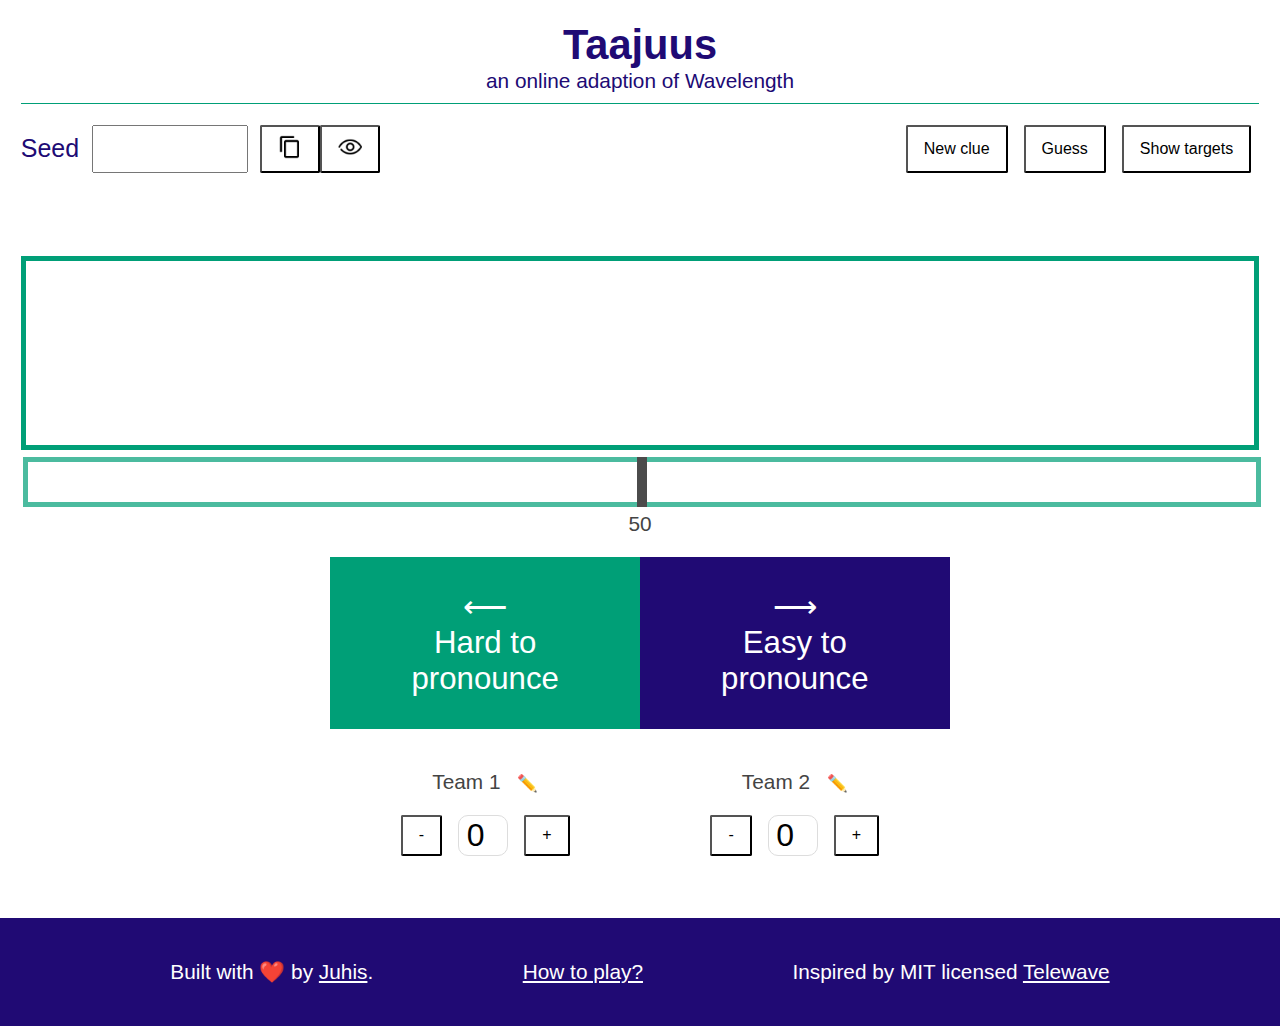
<file: index.html>
<!DOCTYPE html>
<html lang="en">
  <head>
    <meta charset="UTF-8" />
    <meta http-equiv="X-UA-Compatible" content="IE=edge" />
    <meta name="viewport" content="width=device-width, initial-scale=1.0" />
    <meta
      name="description"
      content="An online adaption of great board game Wavelength"
    />
    <title>Taajuus – an online adaptation of Wavelength</title>
    <link rel="stylesheet" href="main.css" />
  </head>
  <body>
    <header>
      <h1>Taajuus</h1>
      <p class="tagline">an online adaption of Wavelength</p>

      <div class="flex-container">
        <div class="seediv">
          <label for="seed">Seed</label>
          <input
            type="text"
            id="seed"
            placeholder="10003"
            size="8"
            class="white-text"
          />
          <button onclick="copySeedURL()">
            <img src="img/copy.png" alt="Copy seed URL to clipboard" />
          </button>
          <button onclick="toggleSeedVisibility()">
            <img src="img/show-seed.png" alt="Show seed input" />
          </button>
        </div>
        <div class="controls">
          <button onclick="newRound()">New clue</button>
          <button onclick="makeGuess()">Guess</button>
          <button onclick="showTargets()">Show targets</button>
        </div>
      </div>
    </header>
    <main>
      <canvas id="board" width="1000" height="150"></canvas>
      <div class="guess_controls">
        <input
          type="range"
          min="0"
          max="1000"
          value="500"
          class="slider"
          id="guess"
          oninput="guessRange.value = Math.round(guess.value/10)"
        />
        <output id="guessRange">50</output>
      </div>

      <div id="card"></div>
      <div id="score_display"></div>
      <div class="scoreboard">
        <div>
          <div>
            <span contenteditable>Team 1</span>
          </div>

          <div class="score-controls">
            <button onclick="document.querySelector('#score-team-1').value--;">
              -
            </button>
            <input id="score-team-1" type="number" min="0" value="0" />
            <button onclick="document.querySelector('#score-team-1').value++;">
              +
            </button>
          </div>
        </div>
        <div>
          <div>
            <span contenteditable id="team2-name">Team 2</span>
          </div>
          <div class="score-controls">
            <button onclick="document.querySelector('#score-team-2').value--;">
              -
            </button>
            <input id="score-team-2" type="number" min="0" value="0" />
            <button onclick="document.querySelector('#score-team-2').value++;">
              +
            </button>
          </div>
        </div>
      </div>
    </main>

    <footer>
      <p>
        Built with <span role="img" aria-label="heart">❤️</span> by
        <a href="https://hamatti.org">Juhis</a>.
      </p>
      <p>
        <a href="howto.html">How to play?</a>
      </p>
      <p>
        Inspired by MIT licensed
        <a href="https://github.com/gjeuken/telewave">Telewave</a>
      </p>
    </footer>
    <script src="js/cards.js"></script>
    <script src="js/globals.js"></script>
    <script src="js/utils.js"></script>
    <script src="js/render.js"></script>
    <script src="js/seedrandom.js"></script>
    <script src="js/game.js"></script>
  </body>
</html>
</file>
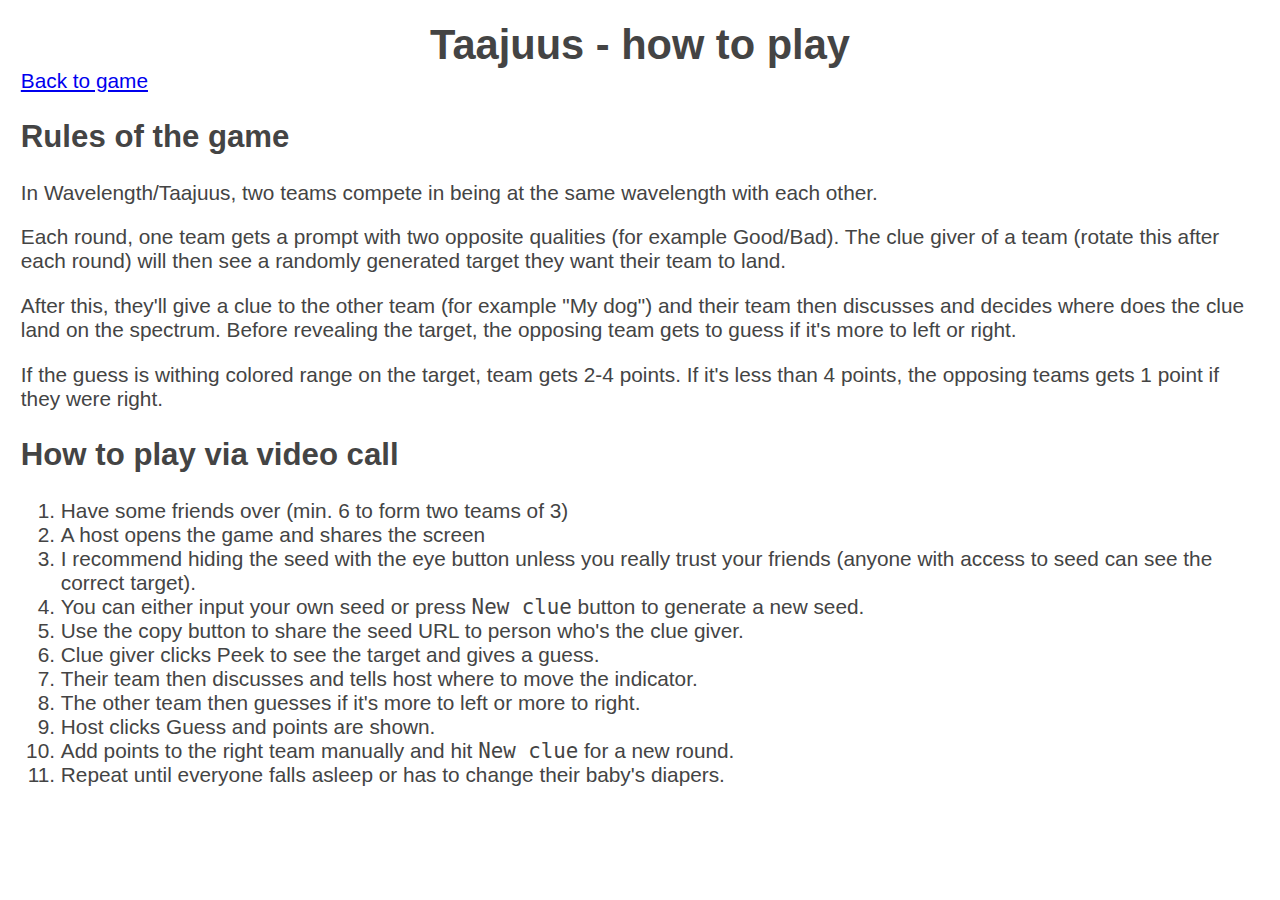
<file: howto.html>
<!DOCTYPE html>
<html lang="en">
  <head>
    <meta charset="UTF-8" />
    <meta http-equiv="X-UA-Compatible" content="IE=edge" />
    <meta name="viewport" content="width=device-width, initial-scale=1.0" />
    <meta
      name="description"
      content="An online adaption of great board game Wavelength"
    />
    <title>Taajuus – an online adaptation of Wavelength</title>
    <link rel="stylesheet" href="main.css" />
  </head>
  <body>
    <main>
      <h1>Taajuus - how to play</h1>
      <a href="index.html">Back to game</a>

      <h2 id="rules-of-the-game">Rules of the game</h2>
      <p>
        In Wavelength/Taajuus, two teams compete in being at the same wavelength
        with each other.
      </p>
      <p>
        Each round, one team gets a prompt with two opposite qualities (for
        example Good/Bad). The clue giver of a team (rotate this after each
        round) will then see a randomly generated target they want their team to
        land.
      </p>
      <p>
        After this, they&#39;ll give a clue to the other team (for example
        &quot;My dog&quot;) and their team then discusses and decides where does
        the clue land on the spectrum. Before revealing the target, the opposing
        team gets to guess if it&#39;s more to left or right.
      </p>
      <p>
        If the guess is withing colored range on the target, team gets 2-4
        points. If it's less than 4 points, the opposing teams gets 1 point if
        they were right.
      </p>
      <h2 id="how-to-play-via-video-call">How to play via video call</h2>
      <ol>
        <li>Have some friends over (min. 6 to form two teams of 3)</li>
        <li>A host opens the game and shares the screen</li>
        <li>
          I recommend hiding the seed with the eye button unless you really
          trust your friends (anyone with access to seed can see the correct
          target).
        </li>
        <li>
          You can either input your own seed or press
          <code>New clue</code> button to generate a new seed.
        </li>
        <li>
          Use the copy button to share the seed URL to person who&#39;s the clue
          giver.
        </li>
        <li>Clue giver clicks Peek to see the target and gives a guess.</li>
        <li>
          Their team then discusses and tells host where to move the indicator.
        </li>
        <li>
          The other team then guesses if it&#39;s more to left or more to right.
        </li>
        <li>Host clicks Guess and points are shown.</li>
        <li>
          Add points to the right team manually and hit
          <code>New clue</code> for a new round.
        </li>
        <li>
          Repeat until everyone falls asleep or has to change their baby&#39;s
          diapers.
        </li>
      </ol>
    </main>
  </body>
</html>
</file>
<file: main.css>
* {
  box-sizing: border-box;
}

:root {
  --green: #009f77;
  --blue: #200a74;
}

html,
body {
  height: 100vh;
}

header {
  padding: 1em;
}
main {
  padding: 1em;
}

body {
  font-family: -apple-system, BlinkMacSystemFont, sans-serif;
  margin: 0;
  font-size: 1.3rem;
  color: #444444;
  display: flex;
  flex-direction: column;
}

header {
  width: 100%;
  color: var(--blue);
}

h1 {
  text-align: center;
  margin: 0;
}
.tagline {
  text-align: center;
  margin-top: 0;
  border-bottom: 1px solid var(--green);
  padding-bottom: 0.5em;
}

.flex-container {
  display: flex;
  justify-content: space-between;
}

main {
  width: 100%;
}

.seediv {
  display: flex;
  align-items: center;
}

.seediv img {
  width: 24px;
}

.seediv label {
  font-size: 1.2em;
}

#seed {
  height: 48px;
  margin: 0 0.5em;
  font-size: 1.2em;
}

.controls {
  display: flex;
}

.controls > button {
  margin: 0 0.5em;
  height: 48px;
}

.howto {
  display: flex;
  align-items: center;
  font-size: 0.8em;
}

.howto a,
.howto a:visited,
.howto a:hover {
  color: var(--blue);
  font-size: 1.2em;
}
button {
  background: white;
  transition: background 0.2s ease;
  border-radius: 2px;
  font-size: 1rem;
  padding: 0.5rem 1rem;
}

button:hover {
  background: var(--green);
  cursor: pointer;
  color: white;
}

canvas {
  border: 5px solid var(--green);
  margin: 2em 0 0 0;
  width: 100%;
}

.guess_controls {
  width: 100%;
  text-align: center;
  margin-bottom: 1em;
}

.slider {
  -webkit-appearance: none; /* Override default CSS styles */
  appearance: none;
  width: 100%; /* Full-width */
  height: 50px; /* Specified height */
  background: white;
  border: 5px solid var(--green);
  outline: none; /* Remove outline */
  opacity: 0.7; /* Set transparency (for mouse-over effects on hover) */
  -webkit-transition: 0.2s; /* 0.2 seconds transition on hover */
  transition: opacity 0.2s;
}

/* Mouse-over effects */
.slider:hover {
  opacity: 1; /* Fully shown on mouse-over */
}

/* The slider handle (use -webkit- (Chrome, Opera, Safari, Edge) and -moz- (Firefox) to override default look) */
.slider::-webkit-slider-thumb {
  -webkit-appearance: none; /* Override default look */
  appearance: none;
  width: 10px; /* Set a specific slider handle width */
  height: 50px; /* Slider handle height */
  background: black; /* Green background */
  cursor: pointer; /* Cursor on hover */
}

.slider::-moz-range-thumb {
  width: 10x; /* Set a specific slider handle width */
  height: 50px; /* Slider handle height */
  background: black; /* Green background */
  cursor: pointer; /* Cursor on hover */
}

.white-text {
  color: white;
}

#card {
  width: 50%;
  display: flex;
  text-align: center;
  margin: auto;
  color: white;
}

#card > div {
  width: 50%;
  padding: 1em;
  font-size: 1.5em;
}

.left-card {
  background: var(--green);
}

.right-card {
  background: var(--blue);
}

.scoreboard {
  width: 50%;
  margin: auto;
  display: flex;
  margin-top: 2em;
}

.scoreboard > div {
  width: 50%;
  text-align: center;
}

.score-controls {
  width: 80%;
  margin: auto;
  font-size: 2em;
  display: flex;
  justify-content: center;
  margin-top: 0.5em;
}

.score-controls input[type="number"] {
  width: 50px;
  text-align: center;
  border-radius: 10px;
  font-size: 32px;
  font-style: bold;
  -moz-appearance: textfield;
  border: 1px #dddddd solid;
  margin: 0 0.5em;
}

.score {
  text-align: center;
  font-size: 2em;
}

footer {
  background: var(--blue);
  color: white;
  margin: 2em 0 0 0;
  padding: 1em;
  display: flex;
  justify-content: space-evenly;
}

footer a,
footer a:visited,
footer a:hover {
  color: white;
}

span[contenteditable]::after {
  content: "✏️";
  font-size: 0.8em;
  padding-left: 1em;
}
</file>
